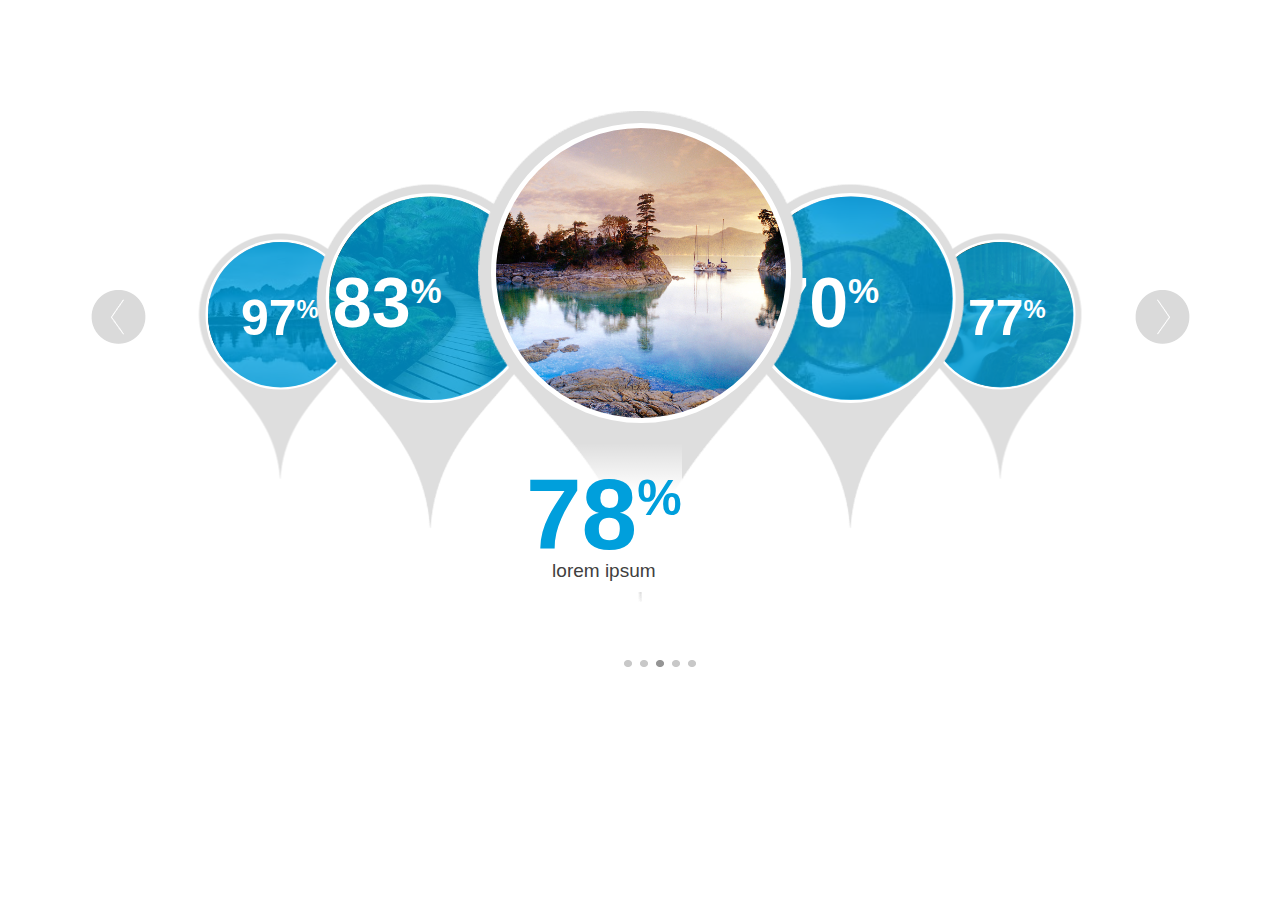
<file: index.html>
<!DOCTYPE html>
<html>
<head>
	<title>Slider</title>
	<link rel="stylesheet" type="text/css" href="bootstrap.css"><!-- Custom CSS -->
	<link rel="stylesheet" type="text/css" href="slider.css"><!-- Custom CSS -->
</head>
<body>
	<div class="wrapper" id="main"><!-- Wrapper -->
		<div class="container"> <!-- container -->
			


			<div class="statistics page">
					<div class="statistics-details center">
						<div class="stat-slider relative">
						<a href="javascript:void(0);" onclick="return clickNxt();"><img class="stat-next next" src="images/next.png"></a>
						<a href="javascript:void(0);" onclick="return clickPrev();"><img class="stat-prev prev" src="images/prev.png"></a>
							<div id='slider-container' class="slider-wrapper relative">
								<div id="slide1" class="slide left" style:"top:0px">
									<div class="slide-wrapper relative">
										<div class="image-back" style="background-image:url('images/slide1.jpg');">
											<div class="overlay inactive-overlay">
												<div class="stat-percent">
													97<span>%</span>
													<p class='stat-text'>Lorem ipsum dolar sit.<br /><em>(Lorem Ipsum, December, 2013)</em></p>
												</div>
											</div>
										</div>
									</div>
								</div>
								<div id="slide2" class="slide leftmid" style:"top:0px">
									<div class="slide-wrapper relative">
										<div class="image-back" style="background-image:url('images/slide2.jpg');">
											<div class="overlay inactive-overlay">
												<div class="stat-percent">
													83<span>%</span>
													<p class='stat-text'>Lorem ipsum</p>
												</div>
											</div>
										</div>
									</div>
								</div>
								<div id="slide3" class="slide mid" style:"top:0px">
									<div class="slide-wrapper relative">
										<div class="image-back" style="background-image:url('images/slide3.jpg');">
											<div class="overlay active-overlay">
												<div class="stat-percent active-percent">
													78<span>%</span>
													<p class='stat-text show-text'>lorem ipsum</p>
												</div>
											</div>
										</div>
									</div>
								</div>
								<div id="slide4" class="slide rightmid" style:"top:0px">
									<div class="slide-wrapper relative">
										<div class="image-back" style="background-image:url('images/slide4.jpg');">
											<div class="overlay inactive-overlay">
												<div class="stat-percent">
													70<span>%</span>
													<p class='stat-text'>lorem ipsum</p>
												</div>
											</div>
										</div>
									</div>
								</div>
								<div id="slide5" class="slide right" style:"top:0px">
									<div class="slide-wrapper relative">
										<div class="image-back" style="background-image:url('images/slide5.jpg');">
											<div class="overlay inactive-overlay">
												<div class="stat-percent">
													77<span>%</span>
													<p class='stat-text'>lorem ipsum</p>
												</div>
											</div>
										</div>
									</div>
								</div>
							</div>
						</div>
						<div class="stat-slider-dot">
							<ul>
								<li><img class='thumbs slide1 left' src="images/dot-inactive.png"></li>
								<li><img class='thumbs slide2 leftmid' src="images/dot-inactive.png"></li>
								<li><img class='thumbs slide3 mid' src="images/dot-active.png"></li>
								<li><img class='thumbs slide4 rightmid' src="images/dot-inactive.png"></li>
								<li><img class='thumbs slide5 right' src="images/dot-inactive.png"></li>
							</ul>
						</div>
					</div>
			</div>

		</div><!-- /container -->
	</div><!-- /Wrapper -->


	<script type="text/javascript" src="jquery.js"></script> 
	<script type="text/javascript" src="slider.js"></script>
</body>
</html>
</file>
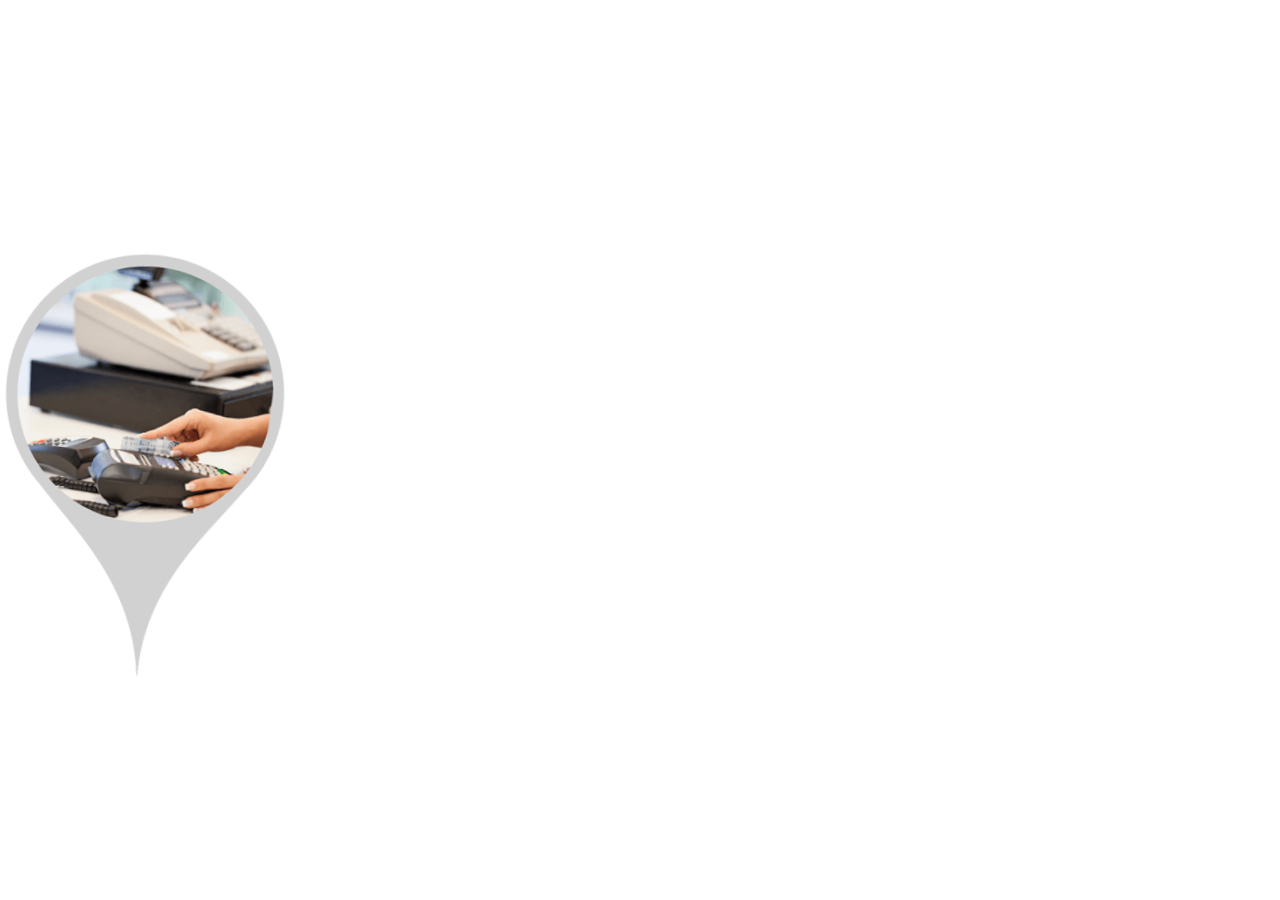
<file: animate.html>
<!DOCTYPE html>
<html>
<head>
	<title>Animate</title>
	<link rel="stylesheet" type="text/css" href="slider.css">
	<script type="text/javascript" src="jquery.js"></script>
	<script type="text/javascript" src="floatstill.js"></script>
</head>
<body>
<div>
	<img src="images/floatstill.png" class='layer1-retailer' style="position:absolute; top: 250px;z-index:2">
</div>
</body>
</html>
</file>
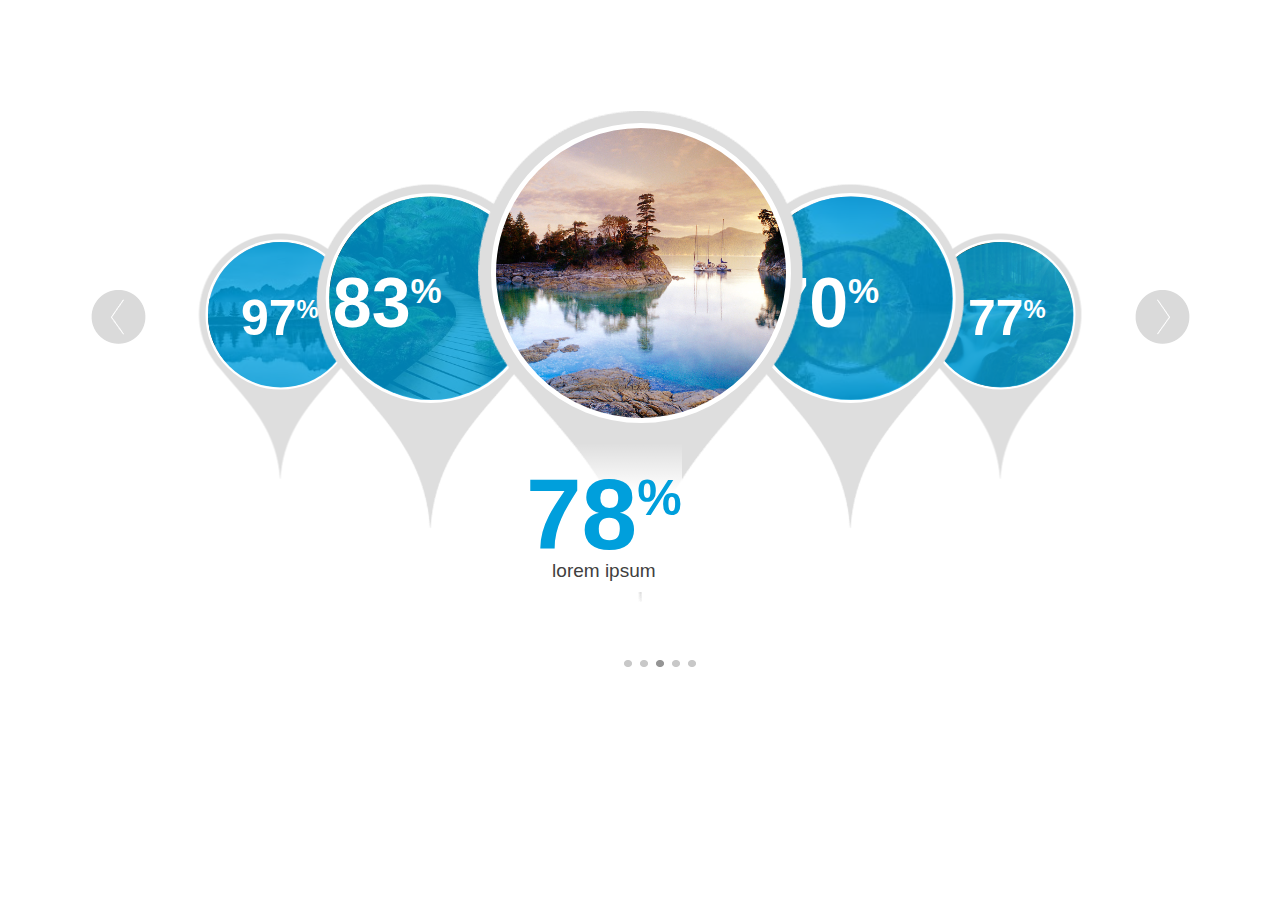
<file: slider.html>
<!DOCTYPE html>
<html>
<head>
	<title>Slider</title>
	<link rel="stylesheet" type="text/css" href="bootstrap.css"><!-- Custom CSS -->
	<link rel="stylesheet" type="text/css" href="slider.css"><!-- Custom CSS -->
</head>
<body>
	<div class="wrapper" id="main"><!-- Wrapper -->
		<div class="container"> <!-- container -->
			


			<div class="statistics page">
					<div class="statistics-details center">
						<div class="stat-slider relative">
						<a href="javascript:void(0);" onclick="return clickNxt();"><img class="stat-next next" src="images/next.png"></a>
						<a href="javascript:void(0);" onclick="return clickPrev();"><img class="stat-prev prev" src="images/prev.png"></a>
							<div id='slider-container' class="slider-wrapper relative">
								<div id="slide1" class="slide left" style:"top:0px">
									<div class="slide-wrapper relative">
										<div class="image-back" style="background-image:url('images/slide1.jpg');">
											<div class="overlay inactive-overlay">
												<div class="stat-percent">
													97<span>%</span>
													<p class='stat-text'>Lorem ipsum dolar sit.<br /><em>(Lorem Ipsum, December, 2013)</em></p>
												</div>
											</div>
										</div>
									</div>
								</div>
								<div id="slide2" class="slide leftmid" style:"top:0px">
									<div class="slide-wrapper relative">
										<div class="image-back" style="background-image:url('images/slide2.jpg');">
											<div class="overlay inactive-overlay">
												<div class="stat-percent">
													83<span>%</span>
													<p class='stat-text'>Lorem ipsum</p>
												</div>
											</div>
										</div>
									</div>
								</div>
								<div id="slide3" class="slide mid" style:"top:0px">
									<div class="slide-wrapper relative">
										<div class="image-back" style="background-image:url('images/slide3.jpg');">
											<div class="overlay active-overlay">
												<div class="stat-percent active-percent">
													78<span>%</span>
													<p class='stat-text show-text'>lorem ipsum</p>
												</div>
											</div>
										</div>
									</div>
								</div>
								<div id="slide4" class="slide rightmid" style:"top:0px">
									<div class="slide-wrapper relative">
										<div class="image-back" style="background-image:url('images/slide4.jpg');">
											<div class="overlay inactive-overlay">
												<div class="stat-percent">
													70<span>%</span>
													<p class='stat-text'>lorem ipsum</p>
												</div>
											</div>
										</div>
									</div>
								</div>
								<div id="slide5" class="slide right" style:"top:0px">
									<div class="slide-wrapper relative">
										<div class="image-back" style="background-image:url('images/slide5.jpg');">
											<div class="overlay inactive-overlay">
												<div class="stat-percent">
													77<span>%</span>
													<p class='stat-text'>lorem ipsum</p>
												</div>
											</div>
										</div>
									</div>
								</div>
							</div>
						</div>
						<div class="stat-slider-dot">
							<ul>
								<li><img class='thumbs slide1 left' src="images/dot-inactive.png"></li>
								<li><img class='thumbs slide2 leftmid' src="images/dot-inactive.png"></li>
								<li><img class='thumbs slide3 mid' src="images/dot-active.png"></li>
								<li><img class='thumbs slide4 rightmid' src="images/dot-inactive.png"></li>
								<li><img class='thumbs slide5 right' src="images/dot-inactive.png"></li>
							</ul>
						</div>
					</div>
			</div>

		</div><!-- /container -->
	</div><!-- /Wrapper -->


	<script type="text/javascript" src="jquery.js"></script> 
	<script type="text/javascript" src="slider.js"></script>
</body>
</html>
</file>
<file: slider.css>
html,body{
	margin: 0;
	padding: 0;
	font-family: "Helvetica Neue", Helvetica, Arial, sans-serif;	
	color: #333333;
	width: 100%;
}
@font-face{
	 font-family: "Helvetica Neue", Helvetica, Arial, sans-serif;
  	src: url("HelveticaNeue.ttf");
}
.container{
	margin: 0 !important;
	padding: 0 !important;
}
.row{
	margin: 0;
}
.wrapper{
	min-height:100%;
	position:relative;
}
/*.header{
	height: 120px;
	background-color: #232e32;
	padding-top: 35px;
}
.content{
	padding-bottom: 100px;
	padding-top: 20px;
}
.footer{
	min-height:70px;
	width:100%;
	position: absolute;
	bottom:0;
	background-color: #C73636;
	padding: 10px 0;
	color: #232e32;
}*/
.no-margin{
	margin: 0 !important;
}
.no-padding{
	padding: 0 !important;
}
p{
	font-size: 17px;
}
.center{
	text-align: center;
}
.left{
	text-align: left;
}
.right{
	text-align: right;
}
h1{
	font-size: 30px;
}
img{
	width: auto;
}
.home-thumbs{
	position:absolute;
	top:320px;
	left:118px;
	z-index: 100;
}
.page{
	background-size: cover;
	background-repeat: no-repeat;
	min-height:800px;
	background-position: center;
	position: relative;
}
.homepage-container{
	min-height: 800px;
	width: 100%;
	position: relative;
}
.homepage{
	width: 100%;
	height: 100%;
	position: absolute;
	top: 0;
	left: 0;
}
.homepage-contents{
	background-image: url('../images/homepage/layer1.png');
	background-repeat: no-repeat;
	height: 800px;
	padding: 90px 50px;
}

/*nav css by Mahesh*/
.nav-anchor{
	display: none;
}
@media(max-width: 1024px){
	.nav-anchor{
		display: block;
		background-color: #4d4d4d;
		cursor: pointer;
		padding: 5px 20px;
		text-align: center;
	}
	.nav-anchor ul li{
		display: inline;
		font-size: 18px;
		color: #fff;
		padding-left: 5px;
	}
	.nav-anchor ul{
		margin: 0;
		padding: 0;
	}
	.navigation{
		display: none;
	}
	.show-nav{
		display: block !important;
		margin-top: 20px;
	}
	.show-nav li{
		padding: 5px 0;
	}
	.bigDL-navs ul li{
		display: block !important;
	}
	.fxd {
		bottom:auto;
		position: fixed;
		top: 0;
		left: 0;
		width: 100%;
		z-index: 999;
	}
	.fixed {
		bottom:auto;
		position: fixed;
		top:20px !important;
		left: 0;
		width: 100%;
		z-index: 999;
	}
	.nav-logo{
		display: none;
	}
}
.home-thumbs{
	top: 330px;
}

.real-deals{
	padding-top: 7px;
}
.real-deals h1{
	font-size: 65px;
	font-weight: bold;
	color: #475a64;
}
.real-deals span{
	font-weight: bold;
}
.real-deals p{
	font-size: 18px;
	color: #475a64;
	padding-top: 15px;
	line-height: 20px;
	font-weight: 400;
	max-width: 200px;
}
.navigation{
	padding: 5px 30px;
	background-color: #4d4d4d;
	z-index: 100;
	position:absolute;
	width:100%;
}

.fixed {
	bottom:auto;
	position: fixed;
	top:0;
	left: 0;
	width: 100%;
	z-index: 999;
}
.bigDL-navs{
	float: right;
	color: #b5b5b5;
	padding-top: 5px;
}
.bigDL-navs ul li{
	display: inline;
	font-size: 15px;
	font-weight: 400;
	padding-right: 25px;
}
.bigDL-navs ul li a{
	color: #b5b5b5;
}
.bigDL-navs ul li a:hover{
	color: #fff;
	text-decoration: none;
}
a.active{
	color: #fff !important;
}
.what-is-it{
	margin-bottom: 155px;
}
.retailers-image{
	padding-left: 130px;
	float: right;
}
.retailers-content{
	padding: 85px 0 0 230px;
}
.retailer-deals-content{
	padding: 20px;
	padding-top: 0 !important;
	margin-top: 100px;
	margin-left: 5px;
	right: 0;
	position: absolute;
	top: 30%;
	text-align: right;
	max-width: 384px;
}
.retailer-deals-list{
	font-size: 15px;
	padding: 15px 0;
	font-weight: bold;
}
.shopper-deals-content{
	padding-top: 0 !important;
	padding: 20px;
	max-width: 300px;
	margin-top: 100px;
}
.how{
	font-size: 120px;
	line-height: 30px;
	font-weight: 600;
	margin-left: -7px;
}
.how span{
	font-size: 25px;
	font-weight: normal;
	padding-left: 7px;
}
.retailers-details{
	padding-top: 30px;
}
.retailers-details p,
.shoppers-details p {
	font-weight: 400;
	font-size: 17px;
	line-height: 21px;
	margin: 0 0 5px;
}
.list-head{
	font-size: 19px !important;
	font-weight: bold !important;
	padding-top: 10px;
}
.blue{
	color: #00a5e2;
}
.pink{
	color:#ea5197;
}
.shoppers-image{
	/*padding-left: 130px;*/
	float: left;
}
.shoppers-content{
	padding: 300px 280px 0 535px;
	margin-bottom: -60px;
}
.benefits-contents{
	background-color: rgba(0, 0, 0, 0.7);
	color: #fff;
	text-align: center;
	padding: 253px 0;
	box-shadow: 0px -9px 27px #757575;
}
.benefits-contents h1{
	margin-bottom: 30px;
}
.benefits-contents h1 span{
	font-size: 120px;
	padding-left: 150px;
}
.h1-image{
	position:absolute;
	height: 150px;
}
.benefits-contents p{
	font-size: 18px;
	padding-top: 15px;
	font-weight: 500;
	padding: 0;
}
.benefits-contents span{
	font-size: 14px;
	font-weight: 200;
}
.benefit-retailers{
	background-image:url('../images/benefit-retailers-bg.png'); 
	background-repeat: no-repeat;
	background-position: right;
	background-size: auto 100%;
	height: 900px;
}
.benefit-retailers-content{
	color: #fff;
	/*float: right;*/
	width: 100%;
	text-align:right;
}
.benefit-retailers-content h2{
	background-position: right bottom;
	padding-right: 35px;
}
.benefit-shoppers-content h2{
	padding-left: 35px;
	background-position: left bottom;
}
.benefit-retailers-content p{
	padding-right: 35px;
}
.benefit-shoppers-content p{
	padding-left: 35px;
}
.benefit-retailers-texts{
	float: right;
	padding: 70px 50px;
}
.benefit-retailers-content h1,
.benefit-shoppers-content h1 {
	font-size: 30px;
	font-weight: bold;
}
.benefit-retailers-content h2,
.benefit-shoppers-content h2 {
	font-size: 20px;
	font-weight: bold;
	margin-top: 10px;
	padding-top: 10px;
	background-repeat: no-repeat;
}
.benefit-retailers-content p,
.benefit-shoppers-content p {
	font-size: 15px;
	max-width: 350px;
	line-height: 17px;
}
.benefit-shoppers-content{
	background-image:url('../images/benefit-shoppers-bg.png'); 
	background-repeat: no-repeat;
	height:800px;
	color: #fff;
	padding: 70px 50px;
}
.statistics-details{
	padding: 90px 90px 0 90px;
	position: relative;
}
.statistics-details p{
	max-width: 590px;
	font-size: 18px;
	margin-left: auto;
	margin-right: auto;
}
.next{
	float: right;
}
.prev{
	float: left;
}
.stat-prev{
	position: absolute;
	left: 0;
	top: 200px;
	z-index: 500;
}
.stat-next{
	position: absolute;
	right: 0;
	top: 200px;
	z-index: 500;
}
.deals-content,
.deals-image{
	padding-top: 110px;
}
.deals-content{
	position: absolute;
	top: 240px;
}
.saved-deals-content{
	padding-right: 20px;
	width: 250px;
}
.my-bigDL-content{
	right: 0;
	text-align: right;
}
.deals-content h1{
	font-weight: bold;
	font-size: 25px;
}
.deals-content p{
	font-size: 15px;
	margin: 0;
}
.big-deals{
	color:#fff;
}
.relative{
	position: relative;
}
.absolute{
	position: absolute;
}
.my-bigdl-art img{
	top: -145px;
	right: 0;
}
.my-bigDL .deals-content{
	float: right;
	max-width: 290px;
}
.saved-deals-art img{
	top: -185px;
	left: 0;
}
.content{
	height: 800px;
}
.rewards-content{
	background-repeat: no-repeat;
	padding: 90px 56px;
}
.rewards-content h1{
	font-size: 40px;
	color: #4d4d4d;
	font-weight: bold;
	padding-bottom: 10px;
}
.rewards-content p{
	font-size: 18px;
	color: #4d4d4d;
	max-width: 460px;
}
.rewards-content span{
	color :#fed300;
	font-weight: bold;
}
.reward-algo{
	padding: 60px 0;
}
.reward-note p{
	max-width: 330px;
	font-size: 13px;
	font-style: italic;
}
.membership-content{
	color: #fff;
}
.membership-content p{
	font-size: 14px;
}
.membership-info-wrapper{
	background-image: url('../images/membership-clip.png');
	background-repeat: no-repeat;
	height: 800px;
}
.membership-info{
	max-width: 275px;
	float: right;
	padding-right: 20px;
	padding-top: 80px;
}
.membership-info img{
	padding-bottom: 20px;
}
.membership-content .row {
	margin: 0;
}
.type-head{
	margin-bottom: 15px;
	margin-top: 75px;
}
.type{
	font-size: 20px;
	font-weight: bold;
}
.rate{
	padding: 3px;
	font-size: 17px;
}
.odd-row,
.even-row{
	padding-right: 15px;
	font-size: 13px;
	font-weight: bold;
}
.odd-row>.table-box {
	background-color: #666666;
	padding: 5px 15px;
	min-height: 30px;
}
.even-row>.table-box {
	/*background-color: #666666;*/
	padding: 5px 15px;
	min-height: 30px;
}
.last-child-box{
	padding-right: 0;
}
.pink,
.pink-type{
	color: #ea5197;
}
.pink-rate{
	background-color: #ea5197;
}
.blue,
.blue-type{
	color: #00a5e2;
}
.blue-rate{
	background-color: #00a5e2;
}
.yellow,
.yellow-type{
	color: #dddb00;
}
.yellow-rate{
	background-color: #dddb00;
}
.pink-tick{
	background-image: url('../images/pink-tick.png');
	background-position: 50%;
}
.blue-tick{
	background-image: url('../images/blue-tick.png');
	background-position: 50%;
}
.pink-yellow{
	background-image: url('../images/yellow-tick.png');
	background-position: 50%;
}
.about-content{
	padding: 100px 75px 0 75px;
}
.people{
        display: block;
        margin-left: auto;
        margin-right: auto;
        margin-top: -30px;
        -webkit-transition:all 0.5s ease-in-out;
    -moz-transition:all 0.5s ease-in-out;
    -o-transition:all 0.5s ease-in-out;
    -ms-transition:all 0.5s ease-in-out;    
    transition:all 0.5s ease-in-out;

}
.peoples{
        -webkit-transform:scale(0.6);
        -moz-transform:scale(0.6);
        -o-transform:scale(0.6);
        -ms-transform:scale(0.6);
        transform:scale(0.6);
}
.founder{
	-webkit-transform:scale(0.8);
	-moz-transform:scale(0.8);
	-o-transform:scale(0.8);
	-ms-transform:scale(0.8);
	transform:scale(0.8);
}
.people-desc h1{
	font-size: 30px;
}
.people-desc p{
	font-size: 19px;
	width: 475px;
}
.peoples p{
	font-size: 23px !important;
}
.owner h1{
	font-weight: bold;
}
.people-image{
	background-repeat: no-repeat;
	background-size: cover;
	-moz-background-size: cover;
	-webkit-background-size: cover;
	height: 295px;
	width: 295px;
	border-radius: 396px;
	position: absolute;
	top: 15px;
	left: 16px;
}
.founder-overlay{
	background-color: rgba(0, 0, 0, 0.4);
	height: 295px;
	width: 295px;
	border-radius: 396px;
	position: absolute;
	top: 0px;
	left: 0px;
}
.people-desc{
	position: absolute;
	top: 419px;
	left: -65px;
}
.founder-info{
	position: absolute;
	top: 230px;
	left: 105px;
	font-size: 25px;
	color: #fff;
	font-weight: bold;
}
.peoples .founder-info {
	font-size: 25px;
	left: 111px;
}
.contact-overlay{
	/*background-color: rgba(0, 0, 0, 0.7);*/
	height: 800px;
}
.contact-content{
	padding: 110px 75px 0 50px;
	background-repeat: no-repeat;
	height: 800px;
}
.contact-content p {
	font-size: 15px;
	padding-top: 15px;
}
.contact-form{
	max-width: 350px;
	/*padding-top: 25px;*/
}
.bigdl-form{
	width: 100%;
	background-color: #f7f7f7;
	border: none;
	height: 40px;
	margin: 6px 0;
	padding-left: 15px;
}
.textarea{
	height: 135px;
}
.submit{
	background-color: #dddb00;
	border-radius: 3px;
	background-image: url('../images/mailbox.png');
	background-repeat: no-repeat;
	background-position: 50%;
}
.where{
	position: absolute;
	top: 208px;
	right: 297px;
}
.stat-slider{
	padding-top: 20px;
}
.slider-wrapper{
	width: 326px;
	height: 492px;
	display: block;
	position: relative;
	margin: 0 auto;
}
.slide{
	width: 326px;
	height: 492px;
	background-repeat: no-repeat;
	background-position: 50%;
	background-position: 50%;
	position: absolute;
	background-image:url('images/marker.png');
	-webkit-transition:all 0.5s ease-in-out;
    -moz-transition:all 0.5s ease-in-out;
    -o-transition:all 0.5s ease-in-out;
    -ms-transition:all 0.5s ease-in-out;    
    transition:all 0.5s ease-in-out;
}
.image-back{
	width: 300px;
	height: 300px;
	border-radius: 300px;
	background-size: cover;
	background-position: center;
	position: absolute;
	top: 13px;
	left: 14px;
	border: 5px solid #fff;
}
.image-back:hover{
	cursor: pointer;
}
.inactive-overlay{
	background-color:rgba(0, 159, 220, 0.8);
	width: 291px;
	height: 291px;
	border-radius: 291px;
	position: absolute;
	top: 0;
	left: 0;
}
.stat-percent{
	color: #fff;
	font-size: 100px;
	top: 80px;
	left: 66px;
	font-weight: bold;
	position: absolute;
	-webkit-transition:all 0.5s ease-in-out;
    -moz-transition:all 0.5s ease-in-out;
    -o-transition:all 0.5s ease-in-out;
    -ms-transition:all 0.5s ease-in-out;    
    transition:all 0.5s ease-in-out;
}
.leftmid .stat-percent {
	left: 5px;
}
.rightmid .stat-percent{
	left: 30px;
}
.right .stat-percent{
	left: 80px;
}
.right .stat-text{
	max-width: 150px;
} 
.stat-percent span{
	vertical-align: super;
	font-size: 50px;
	-webkit-transition:all 0.5s ease-in-out;
    -moz-transition:all 0.5s ease-in-out;
    -o-transition:all 0.5s ease-in-out;
    -ms-transition:all 0.5s ease-in-out;    
    transition:all 0.5s ease-in-out;
}
.stat-text{
	visibility:hidden;
}
.show-text{
	visibility:visible;
}
.active-percent{
	top: 315px;
	left: 30px;
	color: rgb(0, 159, 220);

}
.active-percent p{
	font-size: 19px;
	line-height: 22px;
	margin-top: -26px;
	color: #404040;
	font-weight: normal;
}
.active-percent em{
	font-size: 15px;
}
.stat-slider-dot{
	margin-top: 50px;
}
.stat-slider-dot ul li{
	display: inline;
	padding: 0 2px;
	cursor: pointer;
}
.bigdl-footer{
	background-color: #404040;
	padding: 10px 0;	
}
.bigdl-footer img{
	display: block;
	margin: 0 auto;
}
.phone-image img{
	display: none;
}
.membership-visible-sm-xs{
	display: none;
}
.membership-hidden-sm-xs{
	display: block;
}

@media(max-width: 767px){
	.homepage{
		background-image:none !important;
	}
	.homepage-contents{
		background-image:none;
		background-color: #fff;
	}
	.page{
		min-height: 0px;
	}
	.page,
	.homepage-contents,
	.benefit-retailers,
	.benefit-shoppers-content,
	.content,
	.membership-info-wrapper,
	.contact-overlay,
	.contact-content{
		height: auto;
	}
	.retailers-image{
		display:none;
	}
	.retailers-content,
	.shoppers-content {
		padding: 85px 20px 0 20px;
	}
	.shoppers img{
		display: none;
	}
	.benefits-content{
		padding: 130px 0;
	}
	.benefit-retailers{
		background-image: none;
		background-color: rgba(0, 165, 226, 0.9);;

	}
	.benifit-baloon{
		position: inherit !important; 
	}
	.benefit-shoppers-content{
		background-color: rgba(234, 81, 151, 0.9);
		background-image: none;
		padding: 70px 30px;
	}
	.benefit-retailers-texts{
		float:none !important;
		padding: 70px 30px;
	}
	.benefit-retailers-content p, 
	.benefit-shoppers-content p {
		max-width: initial;
	}
	.rewards{
		background-image: none !important;
		background-color: #fff;
	}
	.rewards-content{
		background-color: none !important;
	}
	.odd-row{
		background-color: #666666;
		/*margin: 0;*/
	}
	.people{
		display: block;
		margin: 0 auto;
	}
	.contact{
		background-image: none !important;
		background-color: #fff;
	}
	.contact-overlay{
		background: none !important;
	}
	.where{
		display: none;
	}
	.phone-image{
		background: none !important;
	}
	.phone-image img{
		display: block;
		width: 50%;
		margin: 0 auto;
	}
	.deals-wrap{
		height: auto !important;
		background: none !important;
	}
	.deals-content {
		position: initial;
		top: initial;
		text-align: center;
	}
	.saved-deals-art,
	.my-bigdl-art {
		display: none;
	}
	#slide1,
	#slide2,
	#slide3,
	#slide4,
	#slide5 {
		-webkit-transform:none !important;
	    -moz-transform:none !important;
	    -o-transform:none !important;
	    -ms-transform:none !important;    
	    transform:none !important;
	}
	.stat-next{
		right: -65px;
	}
	.stat-prev{
		left:-65px;
	}
	.stat-percent {
		top: 315px !important;
		left: 30px !important;
	}
	.phone-image{
		height: auto !important;
		padding-bottom: 50px;
	}
	.retailer-deals-content{
		margin-left: 0px !important;
		max-width: initial;
	}
	.my-bigDL .deals-content{
		float: none;
		max-width: initial;
	}
	.saved-deals-content {
		padding: 0 10px 0 10px;
		width: auto;
	}
	.shopper-deals-content{
		margin: 0;
		max-width: initial; 
	}
	.homepage-contents{
		padding: 40px 30px;
	}
	.homepage-container{
		min-height: 400px;
	}
	.stat-slider-dot {
		bottom: 50px;
	}
	.benefits-contents{
		padding: 200px 0;
	}
	.statistics-details {
		padding: 90px 0 0 0;
	}
	.deals-content, .deals-image {
		padding-top: 50px;
	}
	.rewards-content{
		padding: 50px 30px;
	}
	.type {
		font-size: 17px;
	}
	.about-content {
		padding: 50px 0 0 0;
	}
	.founder {
		-webkit-transform: scale(0.5);
	    -moz-transform:scale(0.5);
	    -o-transform:scale(0.5);
	    -ms-transform:scale(0.5);
	    transform:scale(0.5);
		margin-top: -110px;
	}
	.peoples {
		-webkit-transform: scale(0.4);
		 -moz-transform:scale(0.4);
	    -o-transform:scale(0.4);
	    -ms-transform:scale(0.4);
	    transform:scale(0.4);
		margin-top: -110px;
	}
	.peoples .people-desc{
		-webkit-transform: scale(1.2);
		 -moz-transform:scale(1.2);
	    -o-transform:scale(1.2);
	    -ms-transform:scale(1.2);
	    transform:scale(1.2);
	}
	.contact-content {
		padding: 90px 30px 0 30px;
	}
	.contact-form {
		max-width: 100% !important;
	}
	.stat-slider{
		-webkit-transform: scale(0.6);
		 -moz-transform:scale(0.6);
	    -o-transform:scale(0.6);
	    -ms-transform:scale(0.6);
	    transform:scale(0.6);
	}
	.membership-info{
		float: none;
		padding: 50px 30px 0 30px;
		max-width: 100%;
	}
	.membership-info-wrapper{
		background-image: none;
	}
	.stat-para{
		padding: 0 20px;
	}
	.about-para{
		margin: 0 30px;
	}
	.site-map{
		background-image: url('../images/sitemap.jpg');
		background-size: cover;
		background-position: 50%;
		height: 700px;
		width: 100%;
	}
	.home-layer1,.home-layer2,.home-layer3,.home-layer4,.layer1-retailer,.layer2-retailer,.layer3-retailer{
		display: none;
	}
	.h1-image{
		height: 70px;
	}
	.benefits-contents h1 span{
		font-size: 50px;
		padding-left: 70px;
	}
	.real-deals h1{
		font-size: 50px;
	}
	.membership-visible-sm-xs{
		display: block;
	}
	.membership-hidden-sm-xs{
		display: none;
	}
	/*.my-bigDL-content,
	.saved-deals-content {
		margin-top: -80px;
	}*/
	.home-thumbs{
		top: 280px;
	}


}

@media(max-width: 360px){
	.people{
		margin-left: -10px !important;
	}
}

@media(min-width: 768px) and (max-width: 1024px){
	.phone-image{
		background: none !important;
	}
	.phone-image img{
		display: block;
		width: 50%;
		margin: 0 auto;
	}
	.phone-image{
		height: auto !important;
		padding-bottom: 50px;
	}
	.stat-slider{
		-webkit-transform: scale(0.7);
		 -moz-transform:scale(0.7);
	    -o-transform:scale(0.7);
	    -ms-transform:scale(0.7);
	    transform:scale(0.7);
	}
	.stat-prev{
		left: -225px;

	}
	.stat-next{
		right: -225px;

	}
	.about-content {
		padding: 50px 0 0 0;
	}
	.about-para {
		margin: 0 30px;
	}
	.about-peoples{
		-webkit-transform: scale(0.8);
		/*margin-left: -50px;*/
	}
	.peoples{
		webkit-transform: scale(0.4);
		-moz-transform: scale(0.4);
		-o-transform: scale(0.4);
		-ms-transform: scale(0.4);
		transform: scale(0.4);
	}
	.founder{
		-webkit-transform: scale(0.7);
		-moz-transform: scale(0.7);
		-o-transform: scale(0.7);
		-ms-transform: scale(0.7);
		transform: scale(0.7);
		margin-left: -55px;
	}
	.ceo{
		margin-left: -120px;
	}
	.phone-image img {
		width: 75%;
		z-index: 300;
		position: absolute;
		left: 12.5%;
	}
	.membership-info {
		max-width: 200px;
		float: right;
		padding-right: 12px;
		padding-top: 50px;
	}
	.membership-info img {
		padding-bottom: 20px;
		height: 57px;
	}
	.retailers-content {
		padding: 85px 0 0 20px;
	}
	.shoppers-content {
		padding: 220px 20px 0 490px;
	}
	.retailers-image {
		padding-left: 50px;
		float: right;
	}
	.benefits-contents h1 span{
		font-size: 120px;
		padding-left: 0px;
	}
}



@media(min-width: 768px) and (max-width: 1024px) and (orientation : portrait){
	.shoppers-image,
	.retailers-image {
		-webkit-transform: scale(0.75);
		-moz-transform: scale(0.75);
		-o-transform: scale(0.75);
		-ms-transform: scale(0.75);
		transform: scale(0.75);
	}
	.shoppers{
		padding-top: 100px;
	}
	.shoppers-content{
		margin-bottom: -150px;
		padding: 80px 20px 30px 371px;
	}
	.retailers-image {
		padding-left: 50px;
		float: right;
		margin-right: -62px;
		margin-top: -20px;
	}
	.retailers-content {
		padding: 136px 375px 0 20px;
	}
	.membership-visible-sm-xs{
		display: block;
	}
	.membership-hidden-sm-xs{
		display: none;
	}
	.membership-info{
		float: none;
		padding: 50px 60px 0 60px;
		max-width: 100%;
	}
	.membership-info-wrapper{
		background-image: none;
		height: auto;
	}
	.contact{
		background-position: 46% 0;
	}
	.deals-content, .deals-image {
		padding-top: 90%;
	}
	.retailer-deals-content,
	.shopper-deals-content{
		margin-top: 20px;
	}
	.my-bigDL-content,
	.saved-deals-content{
		margin-top: -100px;
	}

}

@media(min-width: 768px) and (max-width: 1024px) and (orientation : landscape){
	.shoppers-content{
		padding: 108px 20px 0 495px;
	}
	.about-peoples{
		margin-left: 50px;
	}
	.deals-content, .deals-image {
		padding-top: 50%;
	}
	.retailer-deals-content,
	.shopper-deals-content{
		margin-top: 20px;
	}
	.my-bigDL-content,
	.saved-deals-content{
		margin-top: -100px;
	}
}

.navbar-collapse{
		background-color: rgb(77, 77, 77);
}
.bigDL-navs ul li a {
	/*color: #b5b5b5 !important;*/
	text-shadow:none;
	padding: 10px 5px;
}
.navbar-header{
	background-color: rgb(77, 77, 77);
}
.navbar-default{
	border: 0;
}
.bigDL-navs ul li a:hover {
	color: #fff!important;
}
.navbar-brand{
	padding: 5px 30px;
}
.navbar-default .navbar-collapse, .navbar-default .navbar-form {
	border-color: #3F3F3F;
}
.navbar-default .navbar-toggle:hover, .navbar-default .navbar-toggle:focus {
	background:none;
}
.navigation{
	/*padding: 0;*/
}
</file>
